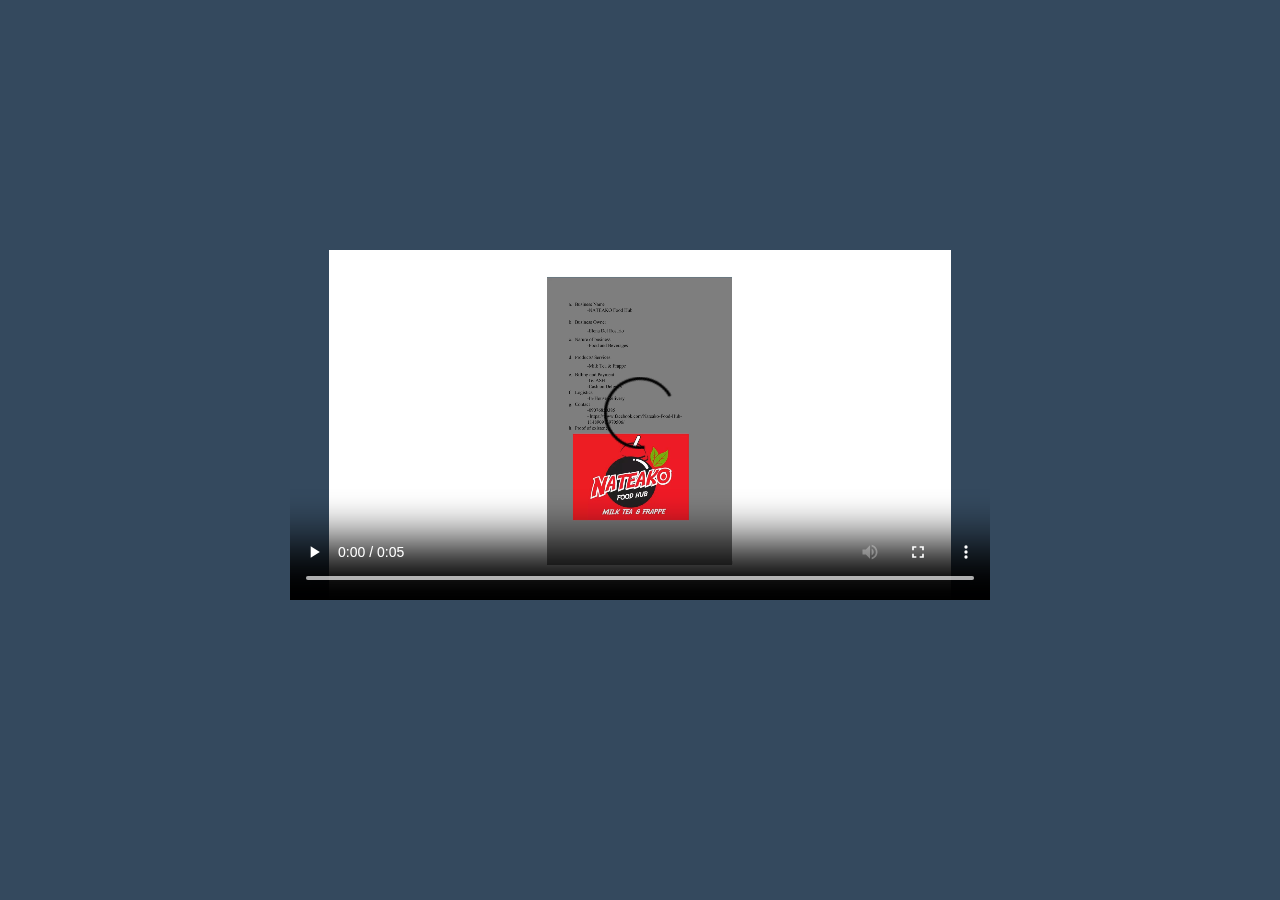
<file: gallery1.html>
<!DOCTYPE html>
<html lang="en" dir="ltr">
  <head>
    <meta charset="utf-8">
    <title></title>
    <link rel="stylesheet" href="task.css">
  </head>
  <body>
    <div class="slidershow middle">

      <div class="slides">
        <input type="radio" name="r" id="r1" checked>
        <input type="radio" name="r" id="r2">
        <input type="radio" name="r" id="r3">
        <input type="radio" name="r" id="r4">
        <input type="radio" name="r" id="r5">
        <div class="slide s1">
         <video src="vid/4.mp4" width="700px" height="350px" controls>
        </div>
       
      </div>

      <div class="navigation">
        
      </div>
    </div>
  </body>
</html>
</file>
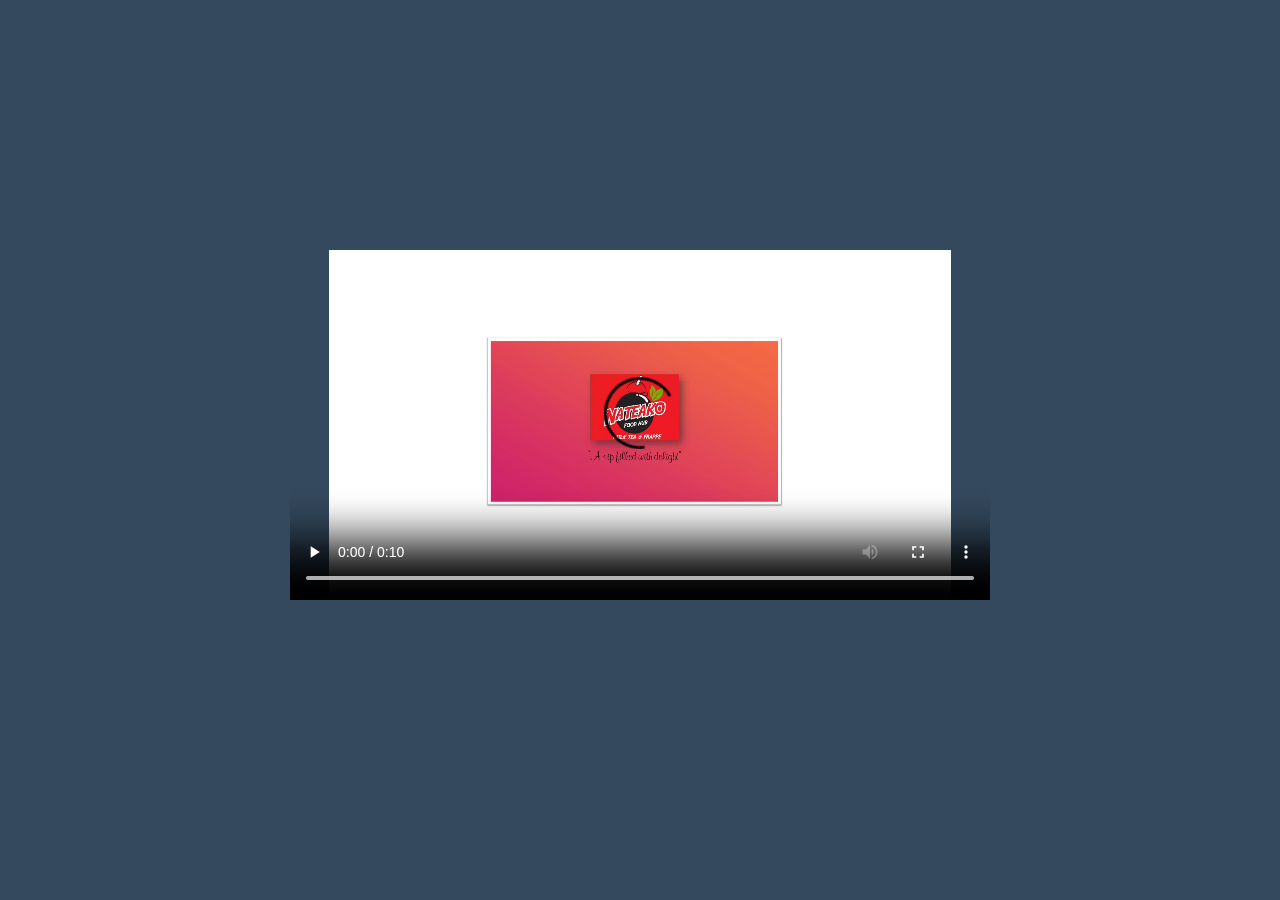
<file: gallery2.html>
<!DOCTYPE html>
<html lang="en" dir="ltr">
  <head>
    <meta charset="utf-8">
    <title></title>
    <link rel="stylesheet" href="task.css">
  </head>
  <body>
    <div class="slidershow middle">

      <div class="slides">
        <input type="radio" name="r" id="r1" checked>
        <input type="radio" name="r" id="r2">
        <input type="radio" name="r" id="r3">
        <input type="radio" name="r" id="r4">
        <input type="radio" name="r" id="r5">
        <div class="slide s1">
         <video src="vid/2.mp4" width="700px" height="350px" controls>
        </div>
       
      </div>

      <div class="navigation">
        
      </div>
    </div>
  </body>
</html>
</file>
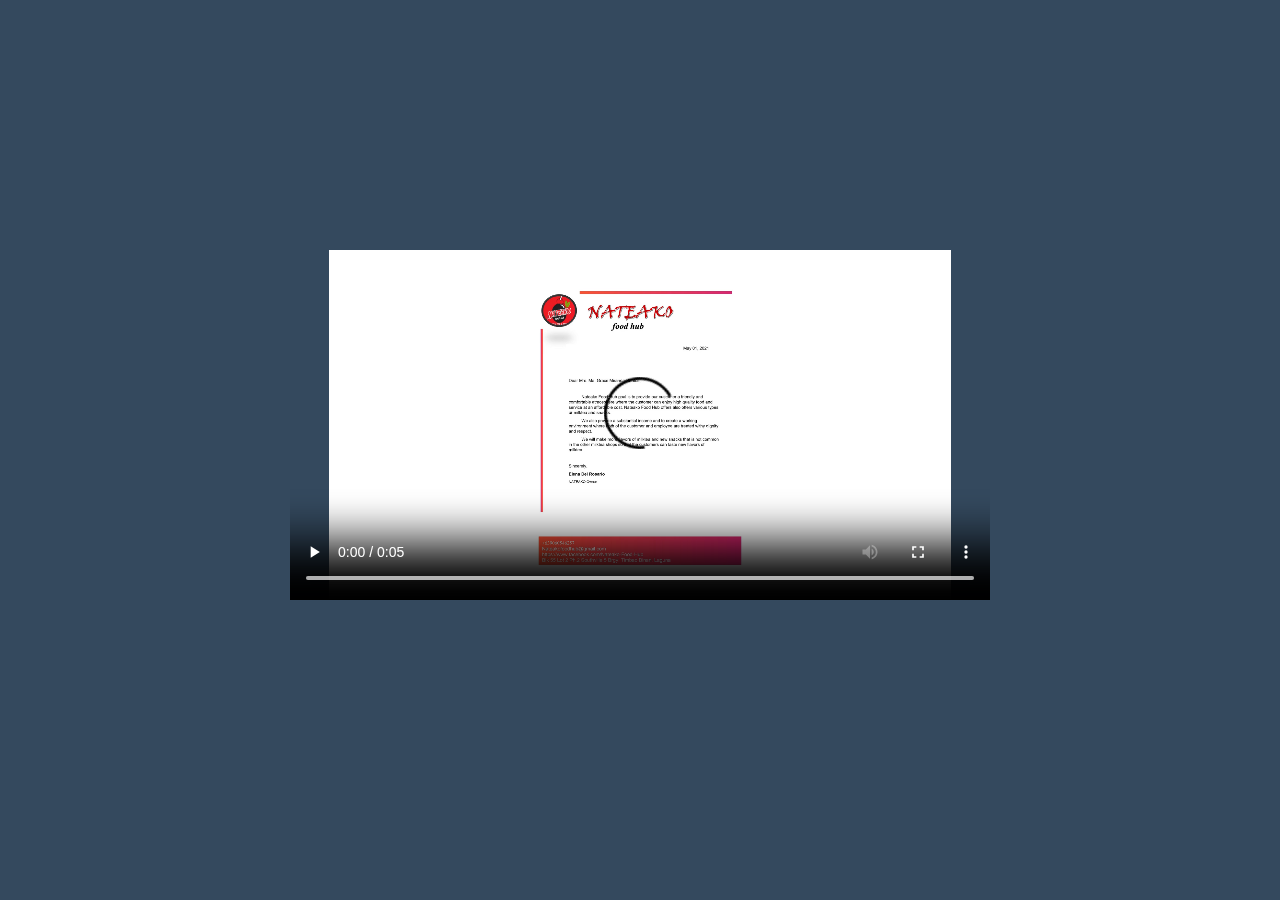
<file: gallery3.html>
<!DOCTYPE html>
<html lang="en" dir="ltr">
  <head>
    <meta charset="utf-8">
    <title></title>
    <link rel="stylesheet" href="task.css">
  </head>
  <body>
    <div class="slidershow middle">

      <div class="slides">
        <input type="radio" name="r" id="r1" checked>
        <input type="radio" name="r" id="r2">
        <input type="radio" name="r" id="r3">
        <input type="radio" name="r" id="r4">
        <input type="radio" name="r" id="r5">
        <div class="slide s1">
          <video src="vid/3.mp4" width="700px" height="350px" controls>
        </div>
        
      </div>

      <div class="navigation">
        
      </div>
    </div>
  </body>
</html>
</file>
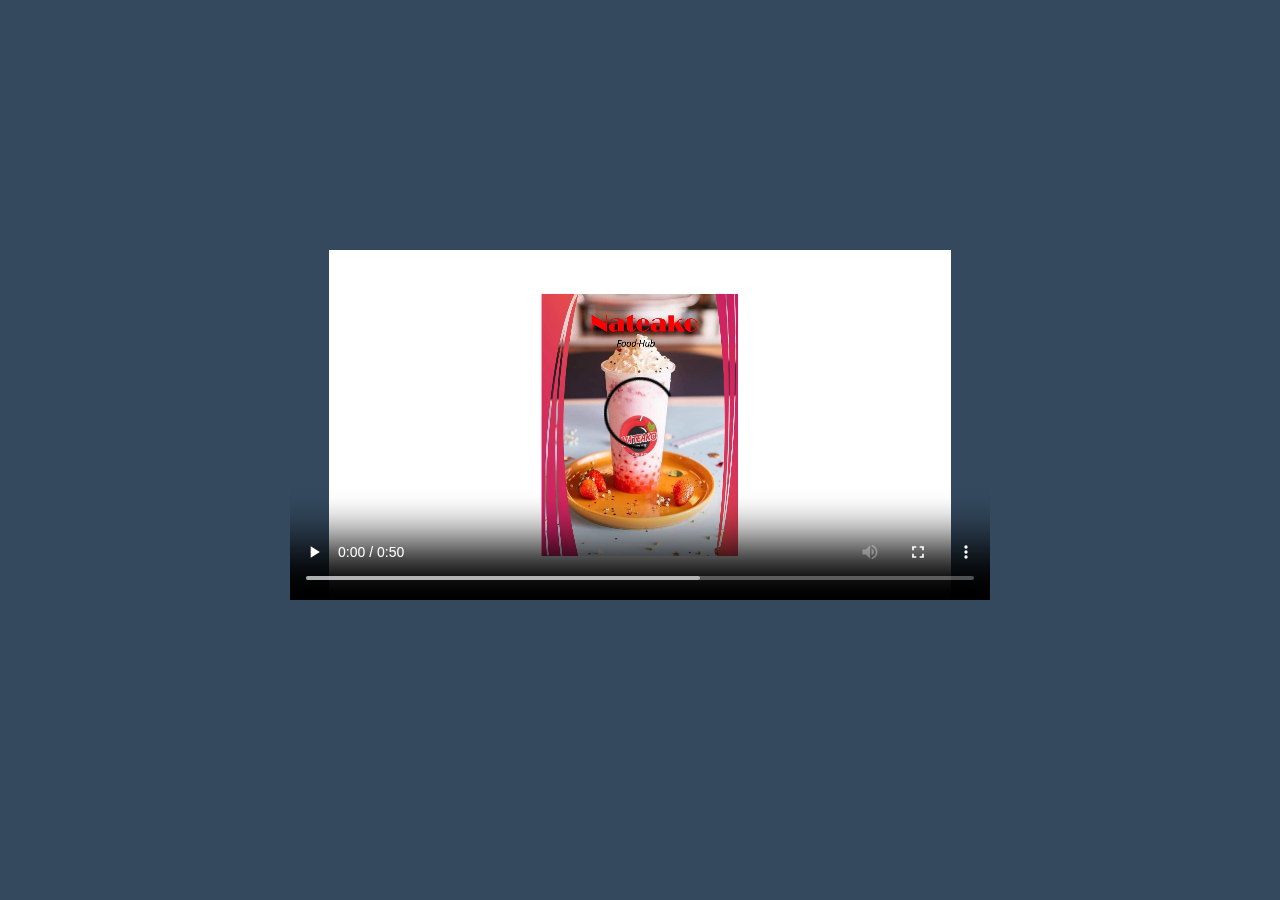
<file: gallery4.html>
<!DOCTYPE html>
<html lang="en" dir="ltr">
  <head>
    <meta charset="utf-8">
    <title></title>
    <link rel="stylesheet" href="task.css">
  </head>
  <body>
    <div class="slidershow middle">

      <div class="slides">
        <input type="radio" name="r" id="r1" checked>
        <input type="radio" name="r" id="r2">
        <input type="radio" name="r" id="r3">
        <input type="radio" name="r" id="r4">
        <input type="radio" name="r" id="r5">
        <div class="slide s1">
          <video src="vid/1.mp4" width="700px" height="350px" controls>
        </div>
        
      </div>

      <div class="navigation">
        
      </div>
    </div>
  </body>
</html>
</file>
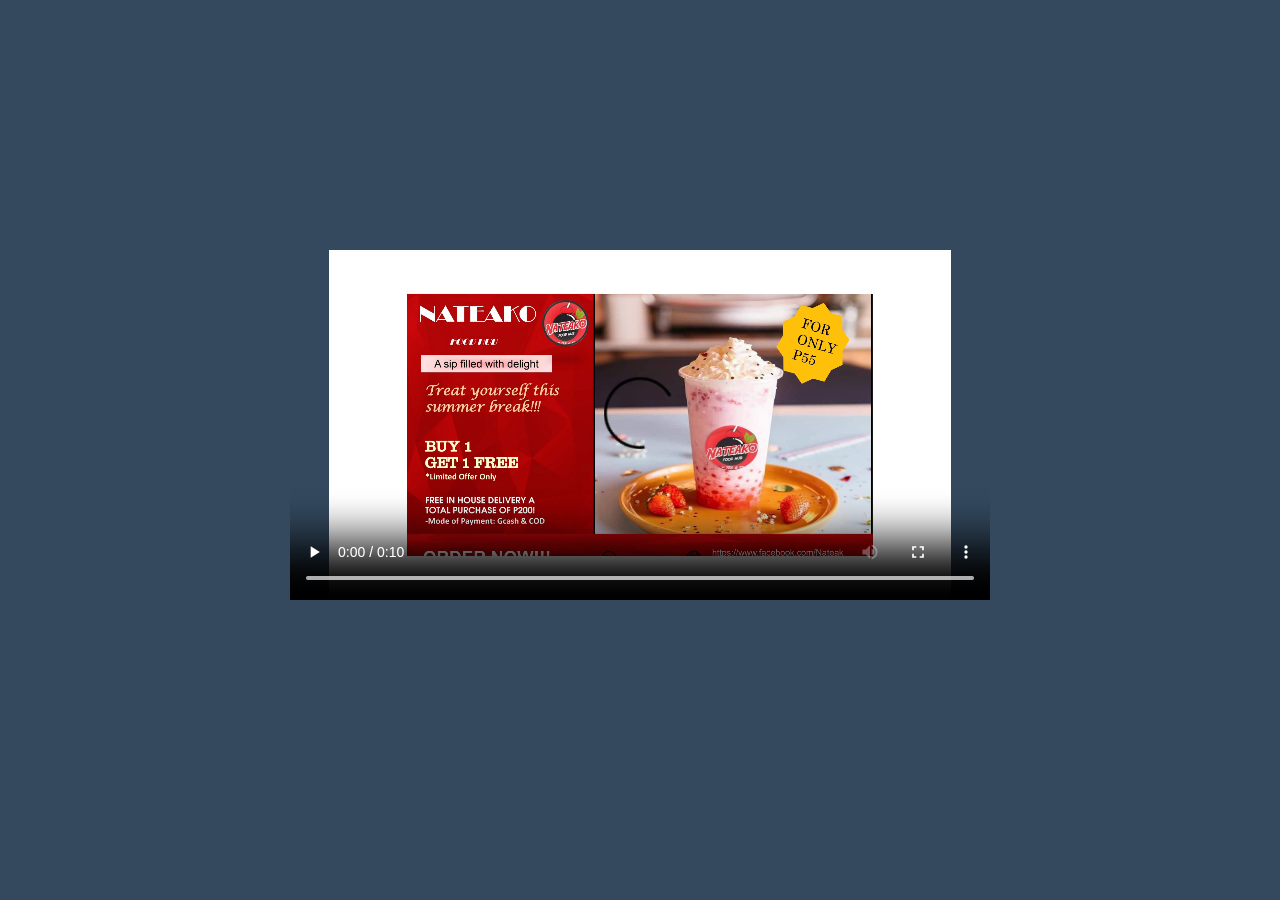
<file: gallery5.html>
<!DOCTYPE html>
<html lang="en" dir="ltr">
  <head>
    <meta charset="utf-8">
    <title></title>
    <link rel="stylesheet" href="task.css">
  </head>
  <body>
    <div class="slidershow middle">

      <div class="slides">
        <input type="radio" name="r" id="r1" checked>
        <input type="radio" name="r" id="r2">
        <input type="radio" name="r" id="r3">
        <input type="radio" name="r" id="r4">
        <input type="radio" name="r" id="r5">
        <div class="slide s1">
          <video src="vid/5.mp4" width="700px" height="350px" controls>
        </div>
       
      </div>

      <div class="navigation">
        
      </div>
    </div>
  </body>
</html>
</file>
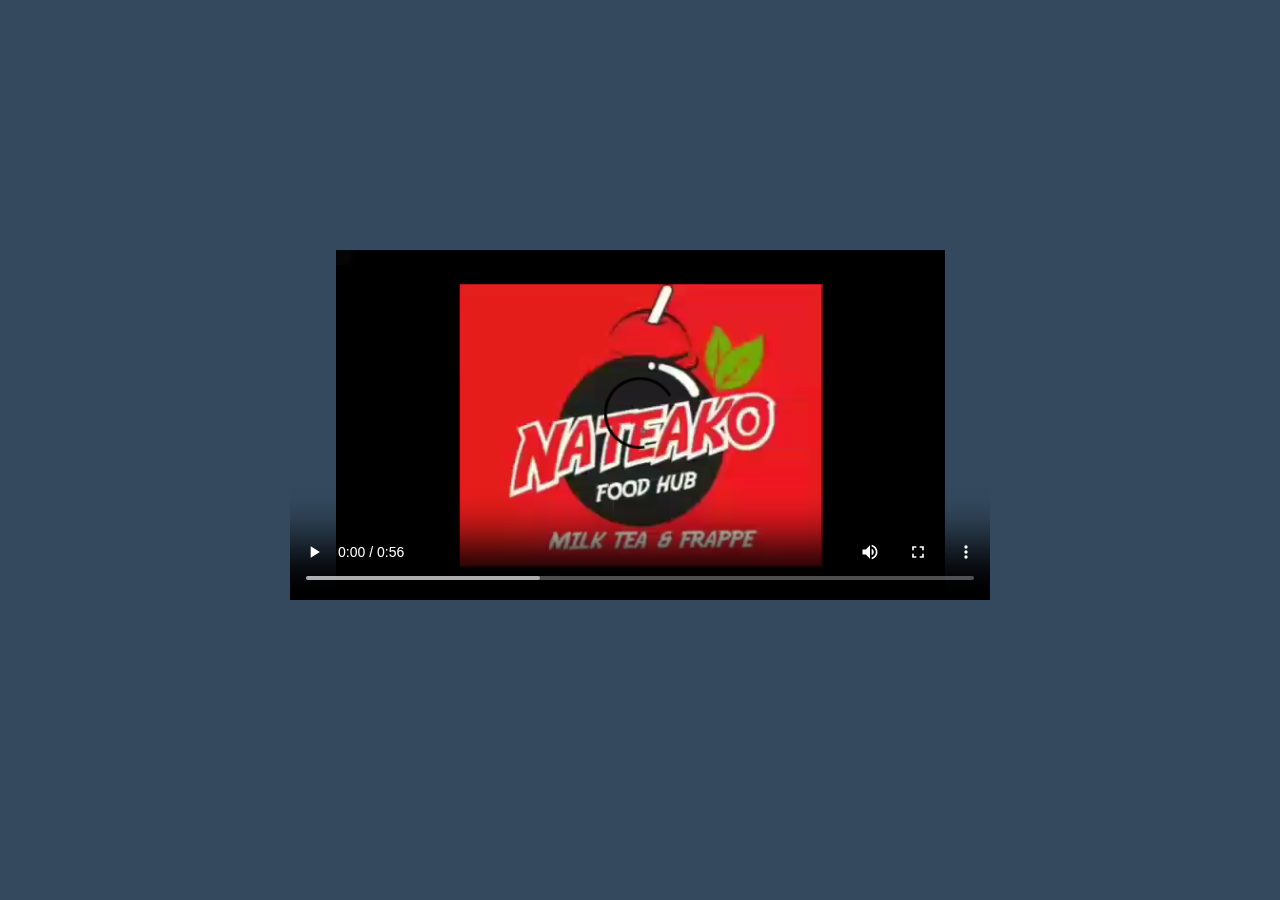
<file: gallery6.html>
<!DOCTYPE html>
<html lang="en" dir="ltr">
  <head>
    <meta charset="utf-8">
    <title></title>
    <link rel="stylesheet" href="task.css">
  </head>
  <body>
    <div class="slidershow middle">

      <div class="slides">
        <input type="radio" name="r" id="r1" checked>
        <input type="radio" name="r" id="r2">
        <input type="radio" name="r" id="r3">
        <input type="radio" name="r" id="r4">
        <input type="radio" name="r" id="r5">
        <div class="slide s1">
          <video src="vid/6.mp4" width="700px" height="350px" controls>
        </div>
       
      </div>

      <div class="navigation">
        
      </div>
    </div>
  </body>
</html>
</file>
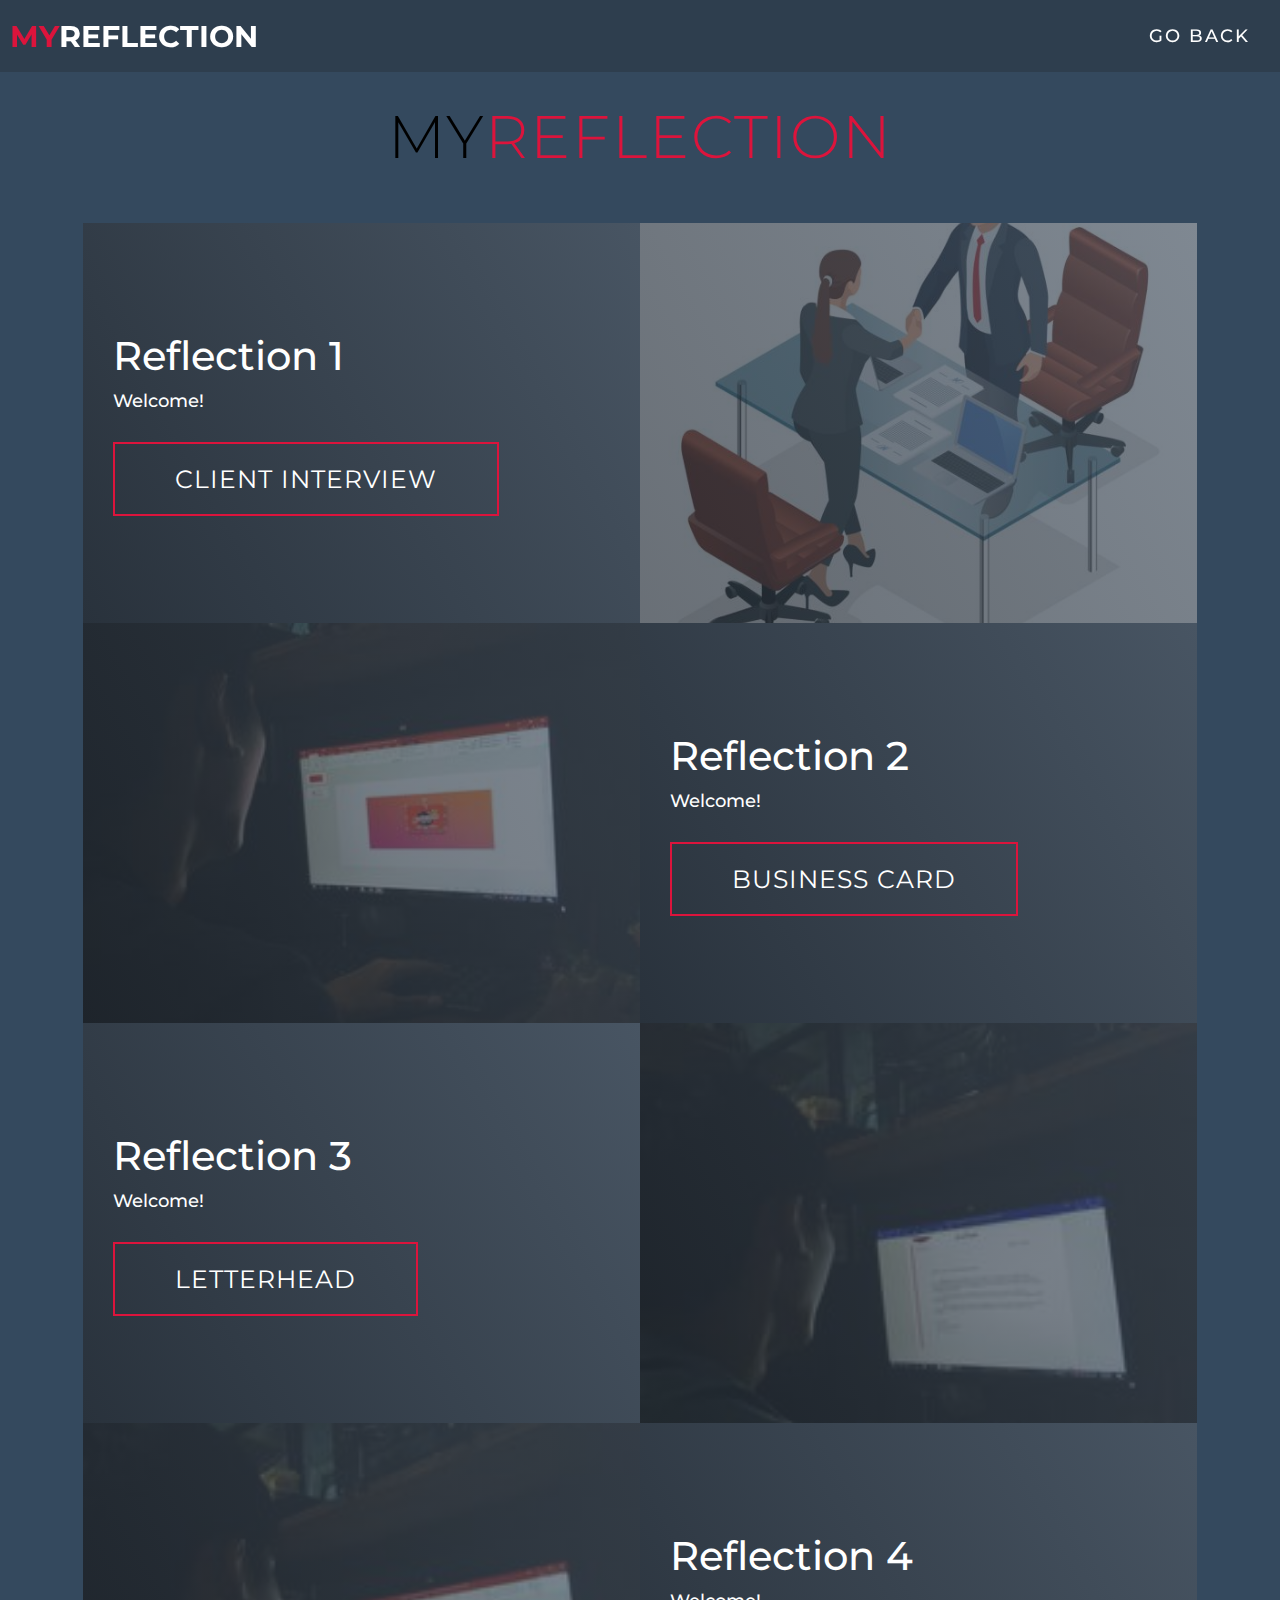
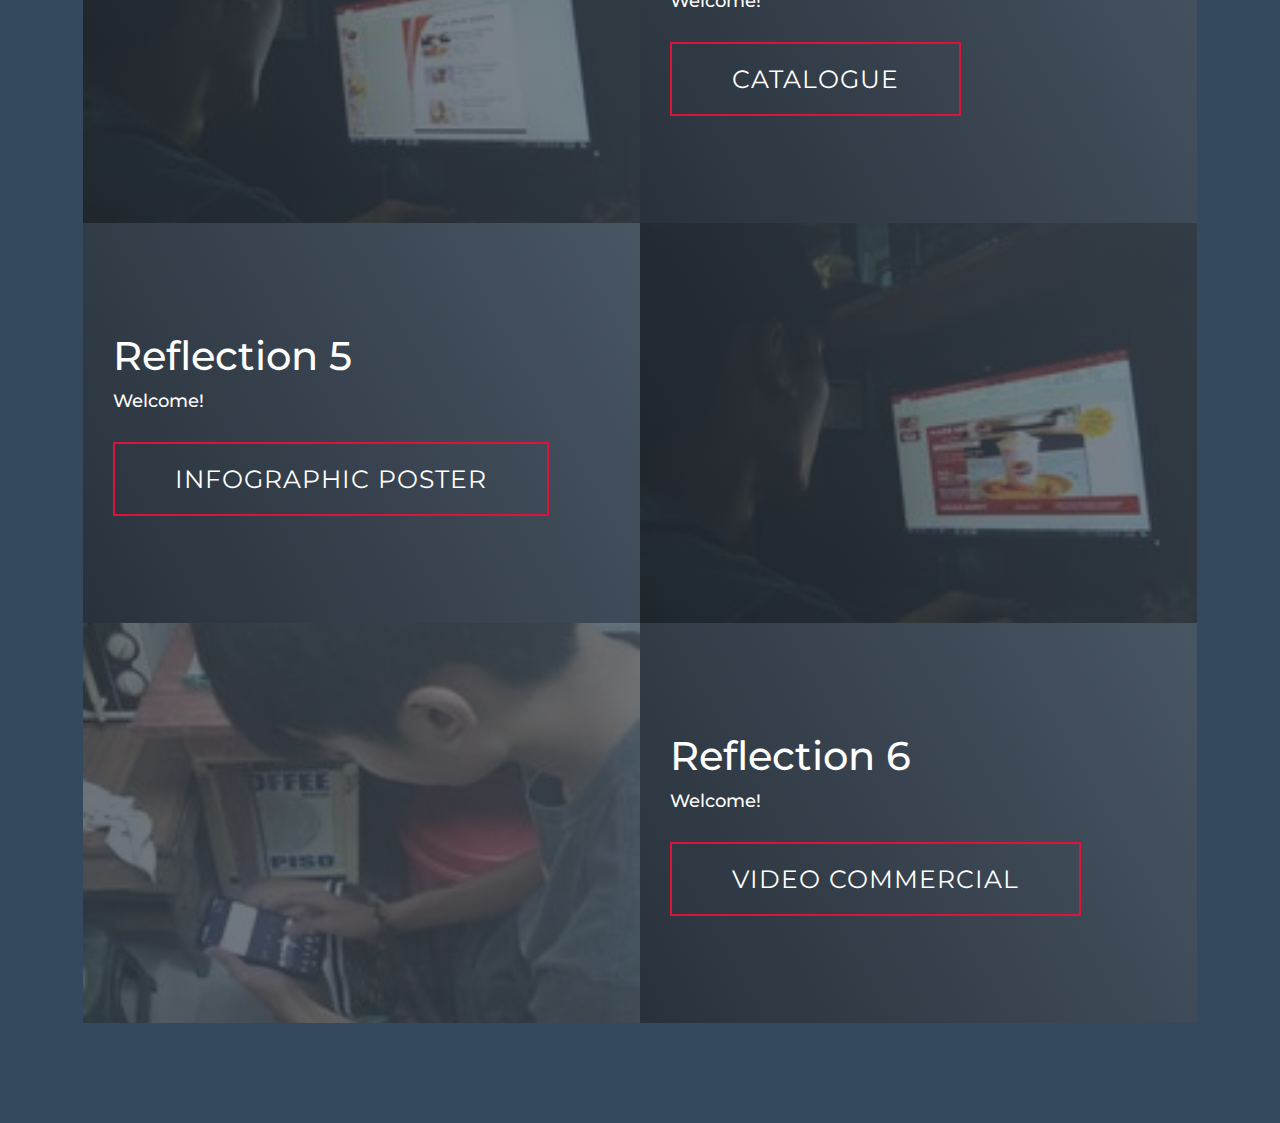
<file: reflection1.html>
<!DOCTYPE html>
<html lang="en">

<head>
  <meta charset="UTF-8">
  <meta name="viewport" content="width=device-width, initial-scale=1.0">
  <link rel="stylesheet" href="style.css">
  <link rel="stylesheet" href="task.css">
  <title>My Website</title>
</head>

<body>
  <!-- Header -->
  <section id="header">
    <div class="header container">
      <div class="nav-bar">
        <div class="brand">
          <a href="#hero">
            <h1><span>My</span><span></span>Reflection</h1>
          </a>
        </div>
        <div class="nav-list">
          <div class="hamburger">
            <div class="bar"></div>
          </div>
          <ul>
            <li><a href="#hero" data-after="Home">Go Back</a></li>
            
          </ul>
        </div>
      </div>
    </div>
  </section>
  <!-- End Header -->


   <!-- Projects Section -->
  <section id="projects">
    <div class="projects container">
      <div class="projects-header">
        <h1 class="section-title">My<span>Reflection</span></h1>
      </div>
      <div class="all-projects">
        <div class="project-item">
          <div class="project-info">
            <h1>Reflection 1</h1>
            <h2>Welcome!</h2>
            
			<a href="r1.html" class="cta">CLient Interview</a>
          </div>
          <div class="project-img">
            <img src="./img/asas.jpg" alt="img">
          </div>
        </div>
        <div class="project-item">
          <div class="project-info">
            <h1>Reflection 2</h1>
            <h2>Welcome!</h2>
            
			<a href="r2.html" class="cta">Business Card</a>
          </div>
          <div class="project-img">
            <img src="./img/75.jpg" alt="img">
          </div>
        </div>
        <div class="project-item">
          <div class="project-info">
            <h1>Reflection 3</h1>
            <h2>Welcome!</h2>
            
			<a href="r3.html" class="cta">LetterHead</a>
          </div>
          <div class="project-img">
            <img src="./img/79.jpg" alt="img">
          </div>
        </div>
        <div class="project-item">
          <div class="project-info">
            <h1>Reflection 4</h1>
            <h2>Welcome!</h2>
            
			<a href="r4.html" class="cta">Catalogue</a>
          </div>
          <div class="project-img">
            <img src="./img/77.jpg" alt="img">
          </div>
        </div>
        <div class="project-item">
          <div class="project-info">
            <h1>Reflection 5</h1>
            <h2>Welcome!</h2>
            
			<a href="r5.html" class="cta">Infographic Poster</a>
          </div>
          <div class="project-img">
            <img src="./img/76.jpg" alt="img">
          </div>
        </div>
		 <div class="project-item">
          <div class="project-info">
            <h1>Reflection 6</h1>
            <h2>Welcome!</h2>
            
			<a href="r6.html" class="cta">Video Commercial</a>
          </div>
          <div class="project-img">
            <img src="./img/78.jpg" alt="img">
          </div>
        </div>
      </div>
	  
    </div>
  </section>

  
 
</body>

</html>
</file>
<file: task.css>
body{
  margin: 0;
  padding: 0;
  background: #34495e;
}
.slidershow{
  width: 700px;
  height: 400px;
  overflow: hidden;
}
.middle{
  position: absolute;
  top: 50%;
  left: 50%;
  transform: translate(-50%,-50%);
}
.navigation{
  position: absolute;
  bottom: 20px;
  left: 50%;
  transform: translateX(-50%);
  display: flex;
}
.bar{
  width: 50px;
  height: 10px;
  border: 2px solid #fff;
  margin: 6px;
  cursor: pointer;
  transition: 0.4s;
}
.bar:hover{
  background: #fff;
}

input[name="r"]{
    position: absolute;
    visibility: hidden;
}

.slides{
  width: 500%;
  height: 100%;
  display: flex;
}

.slide{
  width: 20%;
  transition: 0.6s;
}
.slide img{
  width: 100%;
  height: 100%;
}

#r1:checked ~ .s1{
  margin-left: 0;
}
#r2:checked ~ .s1{
  margin-left: -20%;
}
#r3:checked ~ .s1{
  margin-left: -40%;
}
#r4:checked ~ .s1{
  margin-left: -60%;
}
#r5:checked ~ .s1{
  margin-left: -80%;
}
</file>
<file: style.css>
@import 'https://fonts.googleapis.com/css?family=Montserrat:300, 400, 700&display=swap';
* {
	padding: 0;
	margin: 0;
	box-sizing: border-box;
}
html {
	font-size: 10px;
	font-family: 'Montserrat', sans-serif;
	scroll-behavior: smooth;	
	background:#ADD8E6;
}
a {
	text-decoration: none;
}
.container {
	min-height: 100vh;
	width: 100%;
	display: flex;
	align-items: center;
	justify-content: center;
}
img {
	height: 100%;
	width: 100%;
	object-fit: cover;
	
}
p {
	color: black;
	font-size: 1.4rem;
	margin-top: 5px;
	line-height: 2.5rem;
	font-weight: 300;
	letter-spacing: 0.05rem;
}
.section-title {
	font-size: 4rem;
	font-weight: 300;
	color: black;
	margin-bottom: 10px;
	text-transform: uppercase;
	letter-spacing: 0.2rem;
	text-align: center;
	
}
.section-title span {
	color: crimson;
}

.cta {
	display: inline-block;
	padding: 10px 30px;
	color: white;
	background-color: transparent;
	border: 2px solid crimson;
	font-size: 2rem;
	text-transform: uppercase;
	letter-spacing: 0.1rem;
	margin-top: 30px;
	transition: 0.3s ease;
	transition-property: background-color, color;
}
.cta:hover {
	color: white;
	background-color: crimson;
}
.brand h1 {
	font-size: 3rem;
	text-transform: uppercase;
	color: white;
}
.brand h1 span {
	color: crimson;
}

/* Header section */
#header {
	position: fixed;
	z-index: 1000;
	left: 0;
	top: 0;
	width: 100vw;
	height: auto;
}
#header .header {
	min-height: 8vh;
	background-color: rgba(31, 30, 30, 0.24);
	transition: 0.3s ease background-color;
}
#header .nav-bar {
	display: flex;
	align-items: center;
	justify-content: space-between;
	width: 100%;
	height: 100%;
	max-width: 1300px;
	padding: 0 10px;
}
#header .nav-list ul {
	list-style: none;
	position: absolute;
	background-color: rgb(31, 30, 30);
	width: 100vw;
	height: 100vh;
	left: 100%;
	top: 0;
	display: flex;
	flex-direction: column;
	justify-content: center;
	align-items: center;
	z-index: 1;
	overflow-x: hidden;
	transition: 0.5s ease left;
}
#header .nav-list ul.active {
	left: 0%;
}
#header .nav-list ul a {
	font-size: 2.5rem;
	font-weight: 500;
	letter-spacing: 0.2rem;
	text-decoration: none;
	color: white;
	text-transform: uppercase;
	padding: 20px;
	display: block;
}
#header .nav-list ul a::after {
	content: attr(data-after);
	position: absolute;
	top: 50%;
	left: 50%;
	transform: translate(-50%, -50%) scale(0);
	color: rgba(240, 248, 255, 0.021);
	font-size: 13rem;
	letter-spacing: 50px;
	z-index: -1;
	transition: 0.3s ease letter-spacing;
}
#header .nav-list ul li:hover a::after {
	transform: translate(-50%, -50%) scale(1);
	letter-spacing: initial;
}
#header .nav-list ul li:hover a {
	color: crimson;
}
#header .hamburger {
	height: 60px;
	width: 60px;
	display: inline-block;
	border: 3px solid white;
	border-radius: 50%;
	position: relative;
	display: flex;
	align-items: center;
	justify-content: center;
	z-index: 100;
	cursor: pointer;
	transform: scale(0.8);
	margin-right: 20px;
}
#header .hamburger:after {
	position: absolute;
	content: '';
	height: 100%;
	width: 100%;
	border-radius: 50%;
	border: 3px solid white;
	animation: hamburger_puls 1s ease infinite;
}
#header .hamburger .bar {
	height: 2px;
	width: 30px;
	position: relative;
	background-color: white;
	z-index: -1;
}
#header .hamburger .bar::after,
#header .hamburger .bar::before {
	content: '';
	position: absolute;
	height: 100%;
	width: 100%;
	left: 0;
	background-color: white;
	transition: 0.3s ease;
	transition-property: top, bottom;
}
#header .hamburger .bar::after {
	top: 8px;
}
#header .hamburger .bar::before {
	bottom: 8px;
}
#header .hamburger.active .bar::before {
	bottom: 0;
}
#header .hamburger.active .bar::after {
	top: 0;
}
/* End Header section */

/* Hero Section */
#hero {
	background-image: url(./img/we.jpg);
	background-size: cover;
	background-position: top center;
	position: relative;
	z-index: 1;
}
#hero::after {
	content: '';
	position: absolute;
	left: 0;
	top: 0;
	height: 100%;
	width: 100%;
	background-color: black;
	opacity: 0.7;
	z-index: -1;
}
#hero .hero {
	max-width: 1200px;
	margin: 0 auto;
	padding: 0 50px;
	justify-content: flex-start;
}
#hero h1 {
	display: block;
	width: fit-content;
	font-size: 4rem;
	position: relative;
	color: white;
	
}
#hero h1 span {
	position: absolute;
	top: 0;
	left: 0;
	height: 100%;
	width: 0;
	background-color: crimson;		
}


/* End Hero Section */

/* Services Section */
#services .services {
	flex-direction: column;
	text-align: center;
	max-width: 1500px;
	margin: 0 auto;
	padding: 100px 0;
}
#services .service-top {
	max-width: 500px;
	margin: 0 auto;
}
#services .service-bottom {
	display: flex;
	align-items: center;
	justify-content: center;
	flex-wrap: wrap;
	margin-top: 50px;
}
#services .service-item {
	flex-basis: 80%;
	display: flex;
	align-items: flex-start;
	justify-content: center;
	flex-direction: column;
	padding: 30px;
	border-radius: 10px;
	background-image: url(./img/img-1.png);
	background-size: cover;
	margin: 10px 5%;
	position: relative;
	z-index: 1;
	overflow: hidden;
}
#services .service-item::after {
	content: '';
	position: absolute;
	left: 0;
	top: 0;
	height: 100%;
	width: 100%;
	background-image: linear-gradient(60deg, #29323c 0%, #485563 100%);
	opacity: 0.9;
	z-index: -1;
}
#services .service-bottom .icon {
	height: 80px;
	width: 80px;
	margin-bottom: 20px;
}
#services .service-item h2 {
	font-size: 2rem;
	color: white;
	margin-bottom: 10px;
	text-transform: uppercase;
}
#services .service-item p {
	color: white;
	text-align: left;
}
/* End Services Section */

/* Projects section */
#projects .projects {
	flex-direction: column;
	max-width: 1200px;
	margin: 0 auto;
	padding: 100px 0;
}
#projects .projects-header h1 {
	margin-bottom: 50px;
}
#projects .all-projects {
	display: flex;
	align-items: center;
	justify-content: center;
	flex-direction: column;
}
#projects .project-item {
	display: flex;
	align-items: center;
	justify-content: center;
	flex-direction: column;
	width: 80%;
	margin: 20px auto;
	overflow: hidden;
	border-radius: 10px;
}
#projects .project-info {
	padding: 30px;
	flex-basis: 50%;
	height: 100%;
	display: flex;
	align-items: flex-start;
	justify-content: center;
	flex-direction: column;
	background-image: linear-gradient(60deg, #29323c 0%, #485563 100%);
	color: white;
}
#projects .project-info h1 {
	font-size: 4rem;
	font-weight: 500;
}
#projects .project-info h2 {
	font-size: 1.8rem;
	font-weight: 500;
	margin-top: 10px;
}
#projects .project-info p {
	color: white;
}
#projects .project-img {
	flex-basis: 50%;
	height: 300px;
	overflow: hidden;
	position: relative;
}
#projects .project-img:after {
	content: '';
	position: absolute;
	left: 0;
	top: 0;
	height: 100%;
	width: 100%;
	background-image: linear-gradient(60deg, #29323c 0%, #485563 100%);
	opacity: 0.7;
}
#projects .project-img img {
	transition: 0.3s ease transform;
}
#projects .project-item:hover .project-img img {
	transform: scale(1.1);
}
/* End Projects section */

/* About Section */
#about .about {
	flex-direction: column-reverse;
	text-align: middle;
	max-width: 1200px;
	margin: 0 auto;
	padding: 100px 20px;
}
#about .col-left {
	width: 250px;
	height: 360px;
}
#about .col-right {
	width: 100%;
}
#about .col-right h2 {
	font-size: 5rem;
	font-weight: 500;
	letter-spacing: 0.2rem;
	margin-bottom: 10px;
}
#about .col-right p {
	margin-bottom: 20px;
}
#about .col-right .cta {
	color: black;
	margin-bottom: 50px;
	padding: 10px 20px;
	font-size: 5rem;
}

}
/* End About Section */

/* contact Section */
#contact .contact {
	flex-direction: column;
	max-width: 1200px;
	margin: 0 auto;
	width: 90%;
}
#contact .contact-items {
	/* max-width: 400px; */
	width: 100%;
}
#contact .contact-item {
	width: 80%;
	padding: 20px;
	text-align: center;
	border-radius: 10px;
	padding: 30px;
	margin: 30px;
	display: flex;
	justify-content: center;
	align-items: center;
	flex-direction: column;
	box-shadow: 0px 0px 18px 0 #0000002c;
	transition: 0.3s ease box-shadow;
}
#contact .contact-item:hover {
	box-shadow: 0px 0px 5px 0 #0000002c;
}
#contact .icon {
	width: 70px;
	margin: 0 auto;
	margin-bottom: 10px;
}
#contact .contact-info h1 {
	font-size: 2.5rem;
	font-weight: 500;
	margin-bottom: 5px;
}
#contact .contact-info h2 {
	font-size: 1.3rem;
	line-height: 2rem;
	font-weight: 500;
}
/*End contact Section */

/* Footer */
#footer {
	background-image: linear-gradient(60deg, #29323c 0%, #485563 100%);
}
#footer .footer {
	min-height: 200px;
	flex-direction: column;
	padding-top: 50px;
	padding-bottom: 10px;
}
#footer h2 {
	color: white;
	font-weight: 500;
	font-size: 1.8rem;
	letter-spacing: 0.1rem;
	margin-top: 10px;
	margin-bottom: 10px;
}
#footer .social-icon {
	display: flex;
	margin-bottom: 30px;
}
#footer .social-item {
	height: 50px;
	width: 50px;
	margin: 0 5px;
}
#footer .social-item img {
	filter: grayscale(1);
	transition: 0.3s ease filter;
}
#footer .social-item:hover img {
	filter: grayscale(0);
}
#footer p {
	color: white;
	font-size: 1.3rem;
}
/* End Footer */

/* Keyframes */
@keyframes hamburger_puls {
	0% {
		opacity: 1;
		transform: scale(1);
	}
	100% {
		opacity: 0;
		transform: scale(1.4);
	}
}
@keyframes text_reveal_box {
	50% {
		width: 100%;
		left: 0;
	}
	100% {
		width: 0;
		left: 100%;
	}
}
@keyframes text_reveal {
	100% {
		color: white;
	}
}
@keyframes text_reveal_name {
	100% {
		color: crimson;
		font-weight: 500;
	}
}
/* End Keyframes */

/* Media Query For Tablet */
@media only screen and (min-width: 768px) {
	.cta {
		font-size: 2.5rem;
		padding: 20px 60px;
	}
	h1.section-title {
		font-size: 6rem;
	}

	/* Hero */
	#hero h1 {
		font-size: 7rem;
	}
	/* End Hero */

	/* Services Section */
	#services .service-bottom .service-item {
		flex-basis: 45%;
		margin: 2.5%;
	}
	/* End Services Section */

	/* Project */
	#projects .project-item {
		flex-direction: row;
	}
	#projects .project-item:nth-child(even) {
		flex-direction: row-reverse;
	}
	#projects .project-item {
		height: 400px;
		margin: 0;
		width: 100%;
		border-radius: 0;
	}
	#projects .all-projects .project-info {
		height: 100%;
	}
	#projects .all-projects .project-img {
		height: 100%;
	}
	/* End Project */

	/* About */
	#about .about {
		flex-direction: row;
	}
	#about .col-left {
		width: 600px;
		height: 400px;
		padding-left: 60px;
	}
	#about .about .col-left .about-img::after {
		left: -45px;
		top: 34px;
		height: 98%;
		width: 98%;
		border: 10px solid crimson;
	}
	#about .col-right {
		text-align: left;
		padding: 30px;
	}
	#about .col-right h1 {
		text-align: left;
	}
	/* End About */

	/* contact  */
	#contact .contact {
		flex-direction: column;
		padding: 100px 0;
		align-items: center;
		justify-content: center;
		min-width: 20vh;
	}
	#contact .contact-items {
		width: 100%;
		display: flex;
		flex-direction: row;
		justify-content: space-evenly;
		margin: 0;
	}
	#contact .contact-item {
		width: 30%;
		margin: 0;
		flex-direction: row;
	}
	#contact .contact-item .icon {
		height: 100px;
		width: 100px;
	}
	#contact .contact-item .icon img {
		object-fit: contain;
	}
	#contact .contact-item .contact-info {
		width: 100%;
		text-align: left;
		padding-left: 20px;
	}
	/* End contact  */
}
/* End Media Query For Tablet */

/* Media Query For Desktop */
@media only screen and (min-width: 1200px) {
	/* header */
	#header .hamburger {
		display: none;
	}
	#header .nav-list ul {
		position: initial;
		display: block;
		height: auto;
		width: fit-content;
		background-color: transparent;
	}
	#header .nav-list ul li {
		display: inline-block;
	}
	#header .nav-list ul li a {
		font-size: 1.8rem;
	}
	#header .nav-list ul a:after {
		display: none;
	}
	/* End header */

	#services .service-bottom .service-item {
		flex-basis: 22%;
		margin: 1.5%;
	}
}
/* End  Media Query For Desktop */
</file>
